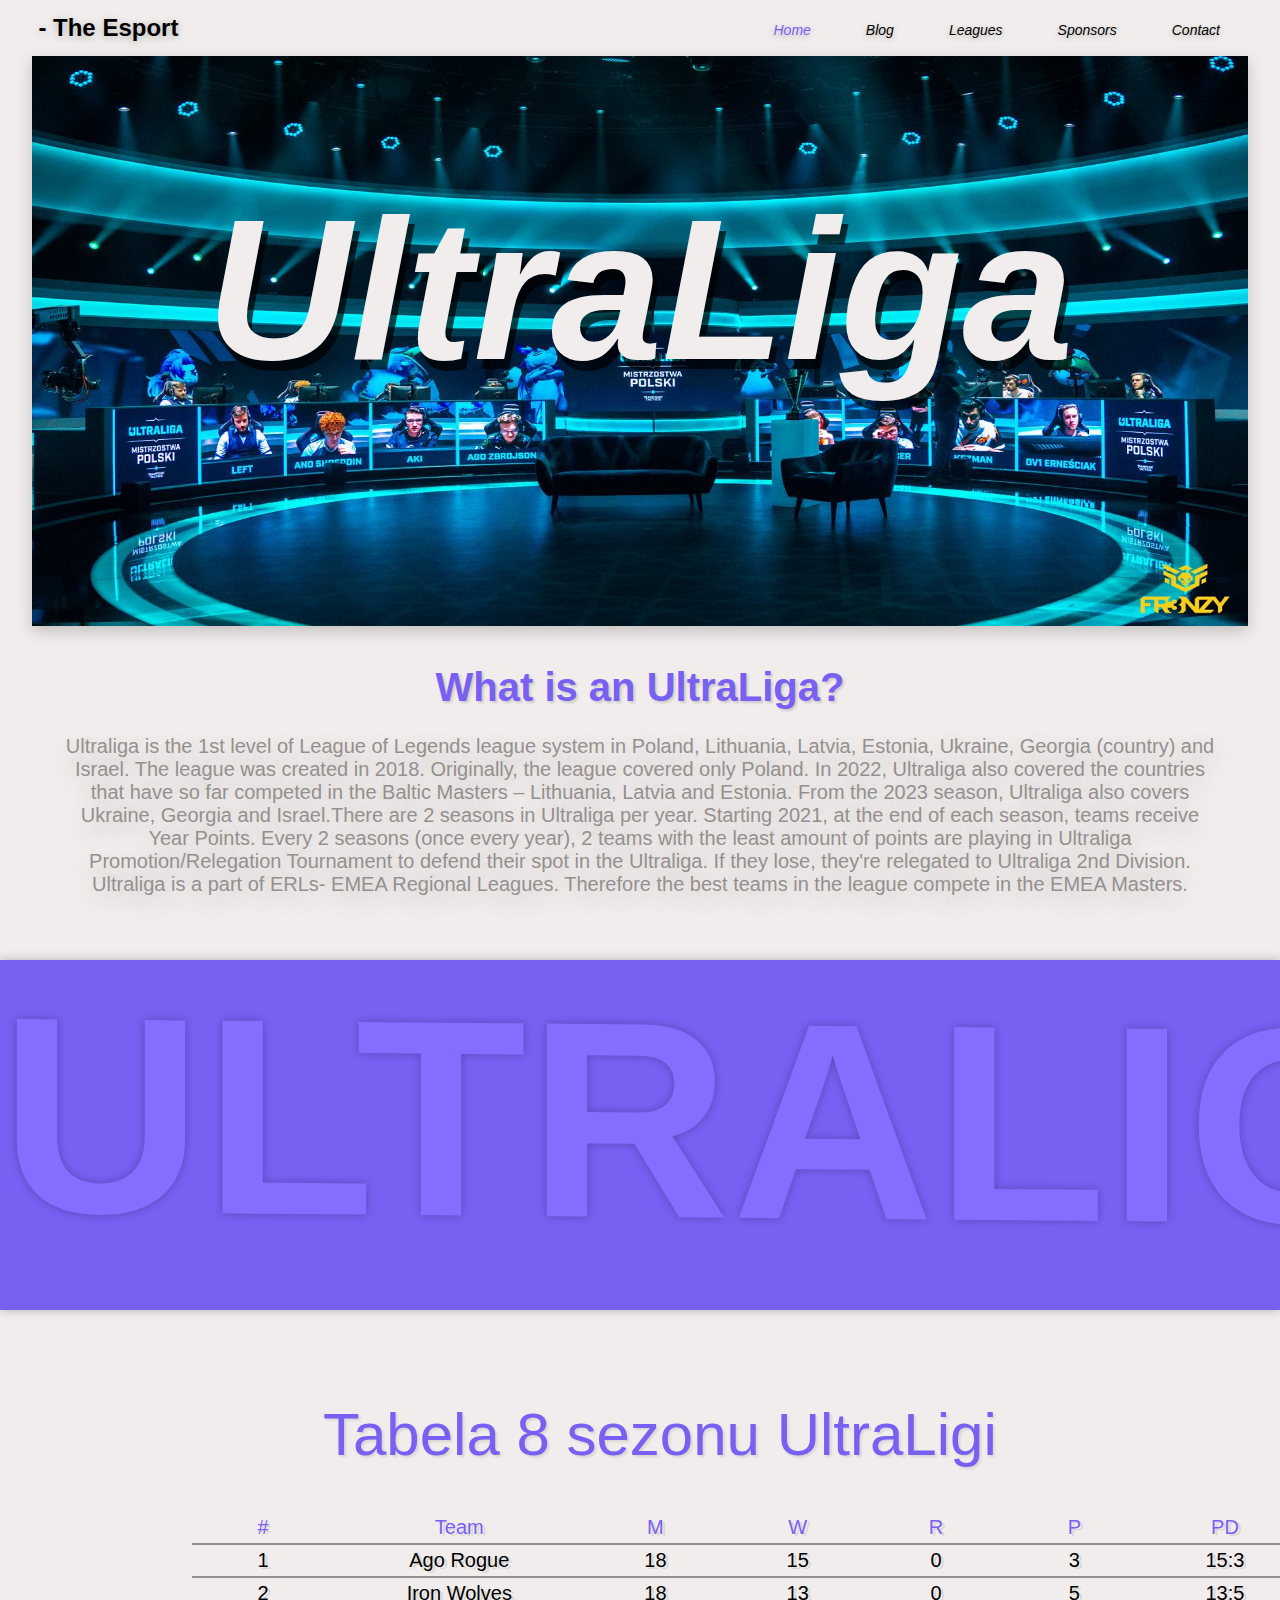
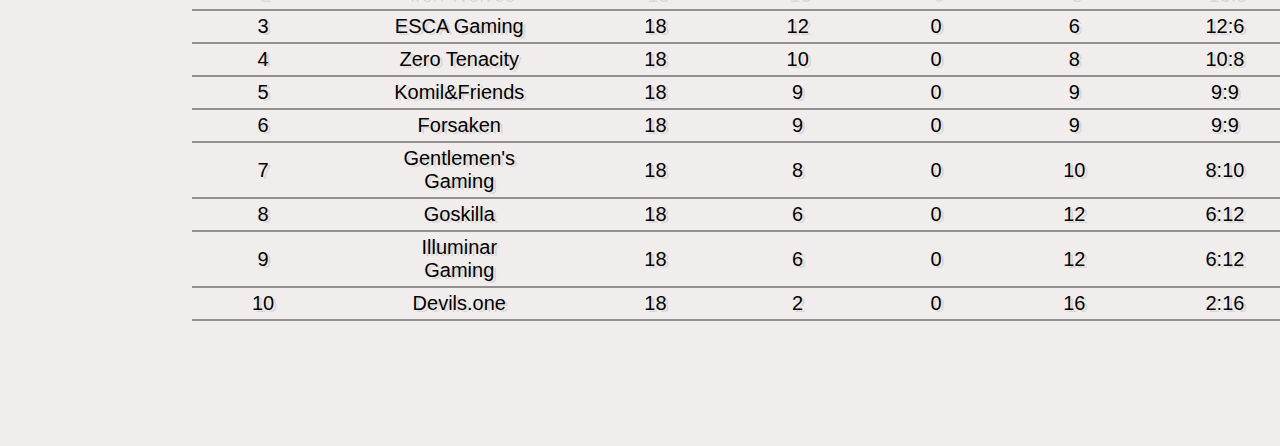
<file: ultraliga/ultraliga.html>
<!DOCTYPE html>
<html lang="en">
<head>
    <meta charset="UTF-8">
    <meta http-equiv="X-UA-Compatible" content="IE=edge">
    <meta name="viewport" content="width=device-width, initial-scale=1.0">
    <title>UltraLiga</title>
    <script src="../index.js" defer></script>
    <link rel="stylesheet" href="../style.css">
    <link rel="stylesheet" href="ultraliga.css">
</head>
<body>
    <nav>
      <a class="glowna" href="../index.html"><h1>- The Esport</h1></a>
        <ul>
          <li><a href="../index.html" class="purple">Home</a></li>
          <li><a href="../blog1/blog1.html">Blog</a></li>
          <li><a href="ultraliga.html">Leagues</a></li>
          <li><a href="../sponsors/sponsors.html">Sponsors</a></li>
          <li><a href="../contact/contact.html">Contact</a></li>
        </ul>
      </nav>
      <p class="burger">≡</p>
      <ul class="burger_list">
        <li><a href="../index.html">Home</a></li>
        <li><a href="../blog1/blog1.html">Blog</a></li>
        <li><a href="ultraliga.html">Leagues</a></li>
        <li><a href="../sponsors/sponsors.html">Sponsors</a></li>
        <li><a href="../contact/contact.html">Contact</a></li>
      </ul>
    <div class="container">
        <img class="bgd" src="../img/ultra.png">
        <p class="title">UltraLiga</p>
    </div>
    <div class="main_ultraliga">
        <h1>
            What is an UltraLiga?
        </h1>
        <p>
            Ultraliga is the 1st level of League of Legends league system in Poland, Lithuania, Latvia, Estonia, Ukraine, Georgia (country) and Israel. The league was created in 2018. Originally, the league covered only Poland. In 2022, Ultraliga also covered the countries that have so far competed in the Baltic Masters – Lithuania, Latvia and Estonia. From the 2023 season, Ultraliga also covers Ukraine, Georgia and Israel.There are 2 seasons in Ultraliga per year.
            Starting 2021, at the end of each season, teams receive Year Points. Every 2 seasons (once every year), 2 teams with the least amount of points are playing in Ultraliga Promotion/Relegation Tournament to defend their spot in the Ultraliga. If they lose, they're relegated to Ultraliga 2nd Division.
            Ultraliga is a part of ERLs- EMEA Regional Leagues. Therefore the best teams in the league compete in the EMEA Masters.
        </p>
    </div>
        <div class="ultraliga">
            <h1>ULTRALIGA</h1> 
        </div>
    <div class="leagues_tabela">
    <p>
        Tabela 8 sezonu UltraLigi
    </p>
        <table>
          <tr class="tabcolor">
            <td>#</td>
            <td>Team</td>
            <td>M</td>
            <td>W</td>
            <td>R</td>
            <td>P</td>
            <td>PD</td>
            <td>P</td>
          </tr>
          <tr class="tabcolor2">
            <td>1</td>
            <td>Ago Rogue</td>
            <td>18</td>
            <td>15</td>
            <td>0</td>
            <td>3</td>
            <td>15:3</td>
            <td>15</td>
          </tr>
          <tr  class="tabcolor2">
            <td>2</td>
            <td>Iron Wolves</td>
            <td>18</td>
            <td>13</td>
            <td>0</td>
            <td>5</td>
            <td>13:5</td>
            <td>13</td>
          </tr>
          <tr  class="tabcolor2">
            <td>3</td>
            <td>ESCA Gaming</td>
            <td>18</td>
            <td>12</td>
            <td>0</td>
            <td>6</td>
            <td>12:6</td>
            <td>12</td>
          </tr>
          <tr  class="tabcolor2">
            <td>4</td>
            <td>Zero Tenacity</td>
            <td>18</td>
            <td>10</td>
            <td>0</td>
            <td>8</td>
            <td>10:8</td>
            <td>10</td>
          </tr>
          <tr  class="tabcolor2">
            <td>5</td>
            <td>Komil&Friends</td>
            <td>18</td>
            <td>9</td>
            <td>0</td>
            <td>9</td>
            <td>9:9</td>
            <td>9</td>
          </tr>
          <tr  class="tabcolor2">
            <td>6</td>
            <td>Forsaken</td>
            <td>18</td>
            <td>9</td>
            <td>0</td>
            <td>9</td>
            <td>9:9</td>
            <td>9</td>
          </tr>
          <tr  class="tabcolor2">
            <td>7</td>
            <td>Gentlemen's Gaming</td>
            <td>18</td>
            <td>8</td>
            <td>0</td>
            <td>10</td>
            <td>8:10</td>
            <td>8</td>
          </tr>
          <tr  class="tabcolor2">
            <td>8</td>
            <td>Goskilla</td>
            <td>18</td>
            <td>6</td>
            <td>0</td>
            <td>12</td>
            <td>6:12</td>
            <td>6</td>
          </tr>
          <tr  class="tabcolor2">
            <td>9</td>
            <td>Illuminar Gaming</td>
            <td>18</td>
            <td>6</td>
            <td>0</td>
            <td>12</td>
            <td>6:12</td>
            <td>6</td>
          </tr>
          <tr  class="tabcolor2">
            <td>10</td>
            <td>Devils.one</td>
            <td>18</td>
            <td>2</td>
            <td>0</td>
            <td>16</td>
            <td>2:16</td>
            <td>2</td>
          </tr>
        </table>
</body>
</html>
</file>
<file: style.css>
* {
  margin: 0;
  padding: 0;
  box-sizing: border-box;
}
html {
  font-size: 10px;
  font-family: "Montserrat", sans-serif;
}

:root {
  --lightpurple: #856dff;
  --darkpurple: #7860f3;
  --textandborders: #94908f;
  --mainwhite: #fff;
  --background: #f1edec;
}
body {
  background-color: #f1edec;
  overflow-x: hidden;
}

nav {
  display: flex;
  width: 100vw;
  height: 5rem;
  position: relative;
}
nav h1 {
  margin-top: 0.5rem;
  font-size: 2.4rem;
  margin-left: 3%;
  align-self: center;
  text-shadow: hsla(0, 0%, 0%, 0.25) 0px 2px 8px;
}

nav h1:hover {
  color: var(--lightpurple);
  text-shadow: hsla(0, 0%, 0%, 0.1) 0px 2px 8px;
}

nav ul {
  display: flex;
  align-self: center;
  justify-content: flex-end;
  position: absolute;
  right: 6rem;
  font-weight: 500;
  list-style: none;
}
.burger {
  display: none;
}
.burger_list {
  display: none;
}
.purple {
  color: var(--darkpurple);
}
.purple:hover {
  color: black;
  text-shadow: rgba(100, 100, 111, 0.2) 0px 2px 6px;
}

nav ul a {
  text-decoration: none;
  text-shadow: hsla(0, 0%, 0%, 0.25) 0px 2px 6px;
  color: black;
}
nav ul > li {
  font-style: italic;
  font-size: 1.4rem;
  text-shadow: hsla(0, 0%, 0%, 0.25) 0px 2px 6px;
  padding-left: 5.5rem;
  padding-top: 0.9rem;
  color: black;
}
nav ul a:hover {
  color: var(--darkpurple);
  text-shadow: var(--darkpurple) 0px 7px 29px;
}

.container {
  display: flex;
  justify-content: center;
  position: relative;
}
.title {
  color: #f1edec;
  font-style: italic;

  text-shadow: rgba(0, 0, 0, 0.7) 5px 7px 0px;
  position: absolute;
  font-size: 10rem;
  font-weight: 800;
  align-self: center;
  text-align: center;
  margin-bottom: 25vh;
}
.title:hover {
  text-shadow: rgba(255, 255, 255, 0.5) 0px 0px 10px;
}
.undertitle {
  color: #f1edec;
  margin-top: 16vh;
  border-radius: 2rem;
  width: 35rem;
  font-size: 1.5rem;
  font-weight: 600;
  padding: 1rem 1rem;
  position: absolute;
  align-self: center;
  text-align: center;
  background-color: var(--darkpurple);
  box-shadow: rgba(0, 0, 0, 0.4) 0px 14px 28px, rgba(0, 0, 0, 0.2) 0px 10px 10px;
  display: inline-block;
  letter-spacing: 0.15rem;
  text-decoration: none;
  text-transform: uppercase;

  overflow: hidden;
  z-index: 1;
}
.undertitle:hover {
  color: #151515;
}
.undertitle::after {
  content: " ";
  position: absolute;
  left: 0;
  top: 0;
  height: 100%;
  width: 100%;
  background: #fff;
  z-index: -1;
  border-radius: 10rem;
  transition: 0.3s ease all;
  transform: scale(0, 1);
  transform-origin: top left;
}

.undertitle:hover::after {
  transform: scale(1, 1);
  transform-origin: top left;
}

.bgd {
  margin-top: 0.5%;
  width: 95vw;
  height: 57rem;
  box-shadow: hsla(0, 0%, 0%, 0.2) 0px 5px 15px;
  position: relative;
}

.b1 {
  position: absolute;
  left: center;
  top: 75%;
  width: 65vw;
  height: 46rem;
  background-color: #f1edec;
  box-shadow: hsla(0, 0%, 0%, 0.2) 0px 5px 15px;
}

.kreska {
  position: absolute;
  background-color: black;
  width: 3vw;
  height: 0.2rem;
  box-shadow: hsla(0, 0%, 0%, 0.5) 0px 5px 15px;
  top: 5.3%;
  left: 4%;
}

.ftd {
  font-style: italic;
  font-size: 1.6rem;
  margin-left: 10%;
  text-shadow: rgba(99, 99, 99, 0.2) 0px 2px 8px;
  padding-top: 1.2%;
  font-weight: 800;
  align-self: center;
}
.bzdj1 {
  position: absolute;
  top: 11.5%;
  left: 4%;
  width: 50%;
  box-shadow: hsla(0, 0%, 0%, 0.3) 0px 5px 15px;
  height: 65%;
  cursor: pointer;
}

.bzdj1:hover {
  opacity: 0.8;
}

.b1data {
  margin-left: 58%;
  margin-top: 5%;
  text-shadow: rgba(100, 100, 111, 0.2) 0px 7px 29px;
  color: var(--textandborders);
  font-size: 1.2rem;
}

.b1 h3 {
  margin-left: 58%;
  margin-top: 2%;
  padding-right: 1%;
  font-size: 3rem;
  text-shadow: rgba(0, 0, 0, 0.15) 1.95px 1.95px 2.6px;
  color: var(--darkpurple);
  font-style: italic;
}

.b1 h3 a {
  color: var(--darkpurple);
  text-decoration: none;
}

.b1 h3 a:hover {
  color: black;
  cursor: pointer;
}

.b1opis {
  margin-left: 58%;
  margin-top: 2%;
  text-shadow: rgba(149, 157, 165, 0.2) 0px 8px 24px;
  padding-right: 4.5%;
  font-size: 1.4rem;
  color: var(--textandborders);
}

.ultraliga_div {
  display: flex;
}

.ultraliga {
  background-color: var(--darkpurple);
  width: 100vw;
  height: 35rem;
  margin-top: 25%;
  margin-bottom: 3%;
  align-items: center;
  justify-content: center;
  text-align: center;
  position: relative;
  align-self: center;
  text-align: center;
  background-color: var(--darkpurple);
  box-shadow: 0px 0px 10px hsla(0, 0%, 0%, 0.25);
  display: inline-block;
  letter-spacing: 0.15rem;
  text-decoration: none;
  text-transform: uppercase;
  z-index: 1;
}

.ultraliga h1 {
  color: var(--lightpurple);
  font-size: 28rem;
  width: 100vw;
  text-shadow: 0px 0px 10px hsla(0, 0%, 0%, 0.25);
  transform: skewY(0.5deg);
}

.ultraliga > h1:hover {
  color: #151515;
  transition: 1.5s ease all;
  transform: skewY(-0.5deg);
  text-shadow: #aaaaaa 0.05em 0.05em, #cccccc 0.1em 0.1em, #eeeeee 0.15em 0.15em;
}

.ultraliga::after {
  content: " ";
  position: absolute;
  left: 0;
  top: 0;
  height: 100%;
  width: 100%;
  background: #fff;
  z-index: -1;
  transition: 0.7s ease all;
  transform: scale(0, 1);
  transform-origin: top right;
}

.ultraliga:hover::after {
  transform: scale(1, 1);
  transform-origin: right;
}

.leagues h1 {
  font-size: 3rem;
  margin-left: -71%;
  margin-top: 1%;
  align-self: center;
  text-shadow: rgba(99, 99, 99, 0.2) 0px 2px 8px;
}

.ultra {
  width: 45vw;
  margin-left: 13%;
  margin-top: 13%;
  box-shadow: rgba(0, 0, 0, 0.35) 0px 5px 15px;
  cursor: pointer;
}

.ultra:hover {
  opacity: 0.8;
}
.tytulultra {
  margin-top: 10%;
}
.tytulultra a {
  width: 100vw;
  margin-left: 25%;
  padding-right: 1%;
  font-size: 3.5rem;
  text-shadow: rgba(0, 0, 0, 0.15) 1.95px 1.95px 2.6px;
  color: var(--darkpurple);
  font-style: italic;
  text-decoration: none;
}

.tytulultra a:hover {
  color: black;
  text-decoration: none;
  cursor: pointer;
}

.tytulultra:hover ~ .opisultra {
  color: var(--darkpurple);
}

.opisultra {
  margin-top: 5%;
  margin-left: 25%;
  text-shadow: rgba(149, 157, 165, 0.2) 0px 8px 24px;
  padding-right: 10%;
  font-size: 2.5rem;
  color: var(--textandborders);
}

.sponsors {
  background-color: var(--darkpurple);
  width: 100vw;
  height: 10rem;
  margin-top: 8%;
  box-shadow: var(--lightpurple) 0px 0px 10px 0px;
  align-items: center;
  justify-content: center;
  text-align: center;
}

.sponsors ol,
ol li {
  display: block;
  list-style: none;
  margin: 0;
  padding: 0;
}

.sponsors ol li {
  padding-right: 4vw;
  margin-left: 6vw;
  float: left;
  display: inline;
  white-space: nowrap;
}

.sponsors img {
  margin-top: 0.7vw;
  width: 6vw;
  aspect-ratio: 3/2;
  object-fit: contain;
}
/* 900 */

@media only screen and (max-width: 900px) {
  .title {
    margin-top: -10%;
  }
  nav ul > li {
    padding-left: 4rem;
  }

  .b1 {
    width: 100%;
  }
  .ftd {
    margin-top: 0.5%;
  }
  .b1 h3 {
    font-size: 2rem;
  }
  .ultraliga {
    width: 100%;
    height: 20rem;
    margin-top: 40%;
  }

  .ultraliga h1 {
    font-size: 15rem;
  }

  .ultra {
    margin-top: 18.5%;
  }
}
/* 600 */

@media only screen and (max-width: 600px) {
  .bgd {
    width: 100%;
    margin-bottom: 28%;
    height: 36rem;
    box-shadow: none;
  }
  .title {
    margin-top: -20%;
    font-size: 8rem;
  }

  .undertitle {
    margin-top: 5%;
  }

  nav ul {
    display: none;
  }
  .burger {
    display: inline;
    position: absolute;
    right: 1.5rem;
    top: -0.2rem;
    font-size: 4.5rem;
    cursor: pointer;
  }
  .burger_list {
    display: none;
    margin-right: 7rem;
    list-style: none;
    text-decoration: none;
  }
  .burger_list a {
    text-decoration: none;
  }
  .burger_list li {
    padding-left: 2rem;
    margin-bottom: 1rem;
    font-size: 1.7rem;
    color: black;
  }
  .b1 {
    box-shadow: none;
  }
  .ftd {
    font-size: 3.5rem;
    font-weight: 500;
    margin-top: -0.5%;
    margin-left: 37%;
  }
  .kreska {
    margin-left: 28%;
  }

  .bzdj1 {
    box-shadow: none;
    padding-top: 5%;
    width: 100%;
    height: 36rem;
    margin-left: -4%;
  }
  .b1data {
    margin-top: 65%;
    margin-left: 5%;
  }

  .b1 h3 {
    margin-left: 5%;
  }

  .b1opis {
    margin-left: 5%;
  }

  .ultraliga {
    width: 100%;
    height: 15rem;
    margin-top: 80%;
  }

  .ultraliga h1 {
    padding-top: 1.5%;
    padding-left: 1%;
    font-size: 10rem;
    box-shadow: none;
  }
  .ultraliga_div {
    display: block;
  }
  .ultra {
    margin-left: 0;
    width: 100vw;
  }

  .leagues h1 {
    align-self: center;
    padding: 0;
    margin: 0;
    font-size: 4rem;
    margin-top: -42rem;
    text-align: center;
  }

  .tytulultra {
    align-items: center;
    justify-content: center;
    text-align: center;
    padding: 0;
    margin: 0;
    margin-top: 40rem;
  }

  .opisultra {
    margin: 0;
    padding-left: 0rem;
    padding-right: 0rem;
    margin-top: 3rem;
    font-size: 2rem;
    align-items: center;
    justify-content: center;
    text-align: center;
    margin-bottom: 8rem;
  }
}

/* 550 */

@media only screen and (max-width: 550px) {
  .b1data {
    margin-top: 70%;
    margin-left: 5%;
  }
  .ultraliga {
    margin-top: 90%;
    width: 100%;
  }

  .ultraliga h1 {
    font-size: 9rem;
  }
  .leagues h1 {
    margin-left: -2rem;
    margin-top: -39rem;
  }
  .tytulultra {
    margin-top: 38rem;
    margin-left: -2rem;
  }
  .tytulultra a {
    font-size: 2.5rem;
  }
}
/* 420 */

@media only screen and (max-width: 420px) {
  .title {
    font-size: 6rem;
  }
  .ftd {
    margin-top: 2%;
    margin-left: 30%;
  }
  .kreska {
    margin-top: 2%;
    margin-left: 20%;
  }
  .b1data {
    margin-top: 90%;
    margin-left: 5%;
  }
  .ultraliga {
    margin-top: 140%;
    width: 100%;
  }

  .ultraliga h1 {
    padding-top: 6%;
    font-size: 7.2rem;
  }
  .ultra {
    margin-top: 25%;
  }
  .leagues {
    margin-top: -31rem;
  }
}

/* 375 */

@media only screen and (max-width: 420px) {
  .b1data {
    margin-top: 100%;
  }
  .burger_list li {
    padding-left: 2rem;
    font-size: 1rem;
  }
  .ultraliga h1 {
    padding-top: 8%;
    font-size: 6.5rem;
  }

  .leagues h1 {
    font-size: 3.5rem;
    margin-top: -28rem;
  }

  .tytulultra {
    margin-top: 28rem;
  }
}
</file>
<file: ultraliga/ultraliga.css>
* {
  margin: 0;
  padding: 0;
  box-sizing: border-box;
}
html {
  font-size: 10px;
  font-family: "Montserrat", sans-serif;
}

:root {
  --lightpurple: #856dff;
  --darkpurple: #7860f3;
  --textandborders: #94908f;
  --mainwhite: #fff;
  --background: #f1edec;
}
body {
  background-color: #f1edec;
  overflow-x: hidden;
  margin-bottom: 125px;
}
.glowna {
  display: flex;
  width: 100vw;
  height: 5rem;
  position: relative;
  font-size: 2.4rem;
  align-self: center;
  text-shadow: rgba(99, 99, 99, 0.2) 0px 2px 8px;
  text-decoration: none;
  color: black;
}
.title {
  font-size: 20rem;
  margin-top: 10%;
  text-shadow: rgba(0, 0, 0, 0.7) 5px 10px 0px;
}

.title:hover {
  text-shadow: var(--mainwhite) 0px 0px 30px;
}

.main_ultraliga {
  align-items: center;
  justify-content: center;
  text-align: center;
}

.main_ultraliga h1 {
  margin-top: 3vw;
  font-size: 4rem;
  text-shadow: rgba(0, 0, 0, 0.15) 1.95px 1.95px 2.6px;
  color: var(--darkpurple);
  text-decoration: none;
}

.main_ultraliga p {
  width: 100%;
  text-align: center;
  text-shadow: hsla(0, 0%, 0%, 0.25) 0px 8px 24px;
  padding-top: 2%;
  padding-right: 5%;
  padding-left: 5%;
  font-size: 2rem;
  color: var(--textandborders);
  align-self: center;
}

.ultraliga {
  margin-top: 5%;
}

.leagues_tabela {
  align-items: center;
  justify-content: center;
  text-align: center;
}

.leagues_tabela p {
  text-shadow: hsla(0, 0%, 0%, 0.1) 1.95px 1.95px 2.6px;
  color: var(--darkpurple);
  font-size: 6rem;
  margin-top: 2%;
  margin-left: -14%;
  padding-bottom: 4%;
}

.leagues_tabela {
  margin-top: 4%;
  margin-left: 15%;
  font-size: 2rem;
}

.leagues_tabela table td {
  border-bottom: 0.2rem solid var(--textandborders);
  padding-top: 0.4rem;
  padding-bottom: 0.4rem;
  padding-right: 6rem;
  padding-left: 6rem;
  text-align: center;
}
.tabcolor {
  color: var(--darkpurple);
  text-shadow: hsla(0, 0%, 0%, 0.1) 3px 2px 0px;
}

.tabcolor2 {
  text-shadow: hsla(0, 0%, 0%, 0.1) 3px 2px 0px;
}
.leagues_tabela table {
  border-collapse: collapse;
}
</file>
